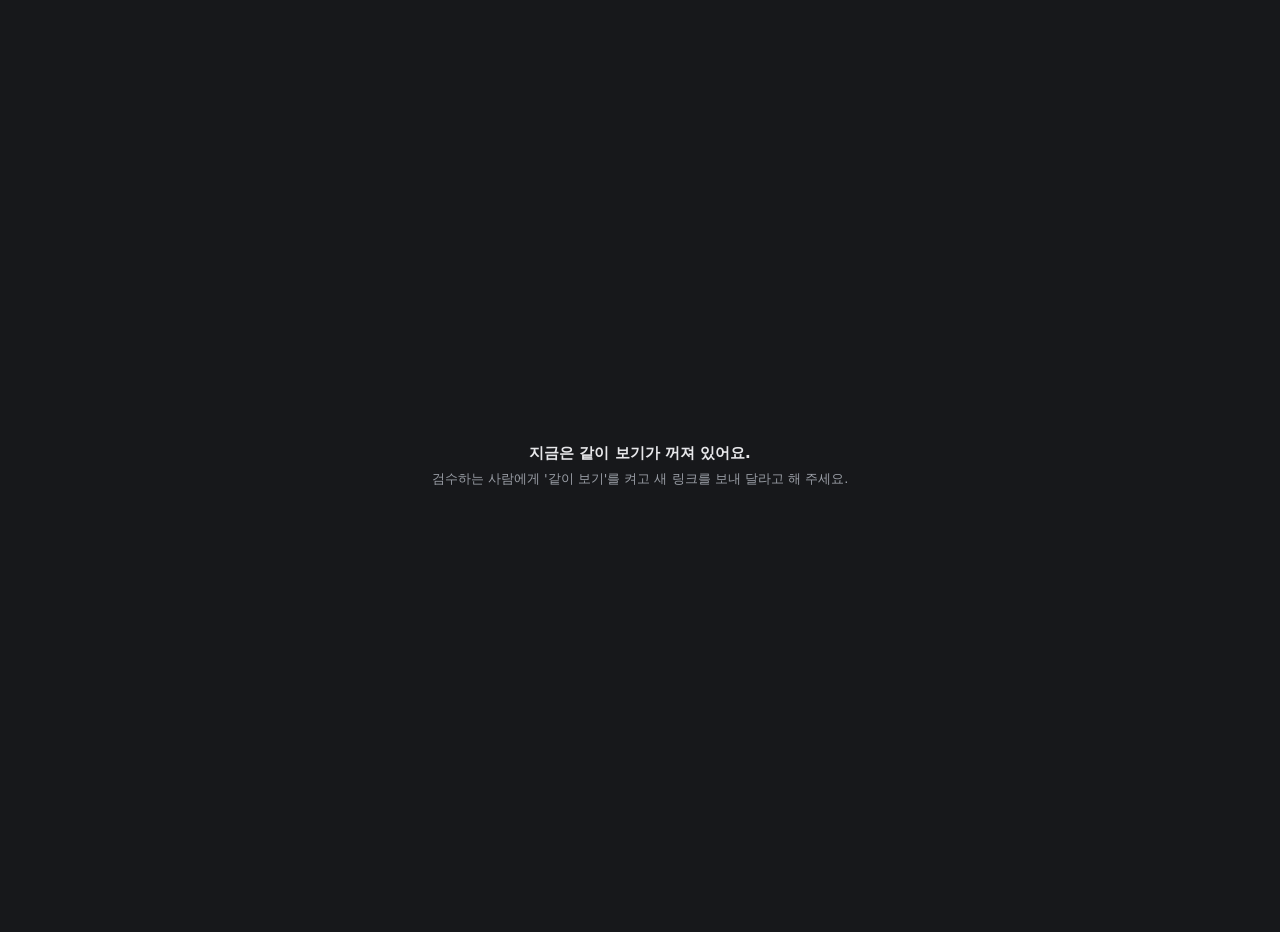
<file: public/closed.html>
<!doctype html>
<html lang="ko">
<head>
<meta charset="utf-8">
<meta name="viewport" content="width=device-width,initial-scale=1">
<title>영상 검수</title>
<style>
  html, body { height: 100%; margin: 0; }
  body { background: #17181b; color: #e7e7ea; font: 15px/1.7 "Pretendard", "Malgun Gothic", system-ui, sans-serif;
         display: flex; align-items: center; justify-content: center; text-align: center; padding: 16px; }
  .dim { color: #9a9ea6; font-size: 13px; }
</style>
</head>
<body>
  <div>
    <b>지금은 같이 보기가 꺼져 있어요.</b><br>
    <span class="dim">검수하는 사람에게 '같이 보기'를 켜고 새 링크를 보내 달라고 해 주세요.</span>
  </div>
</body>
</html>
</file>
